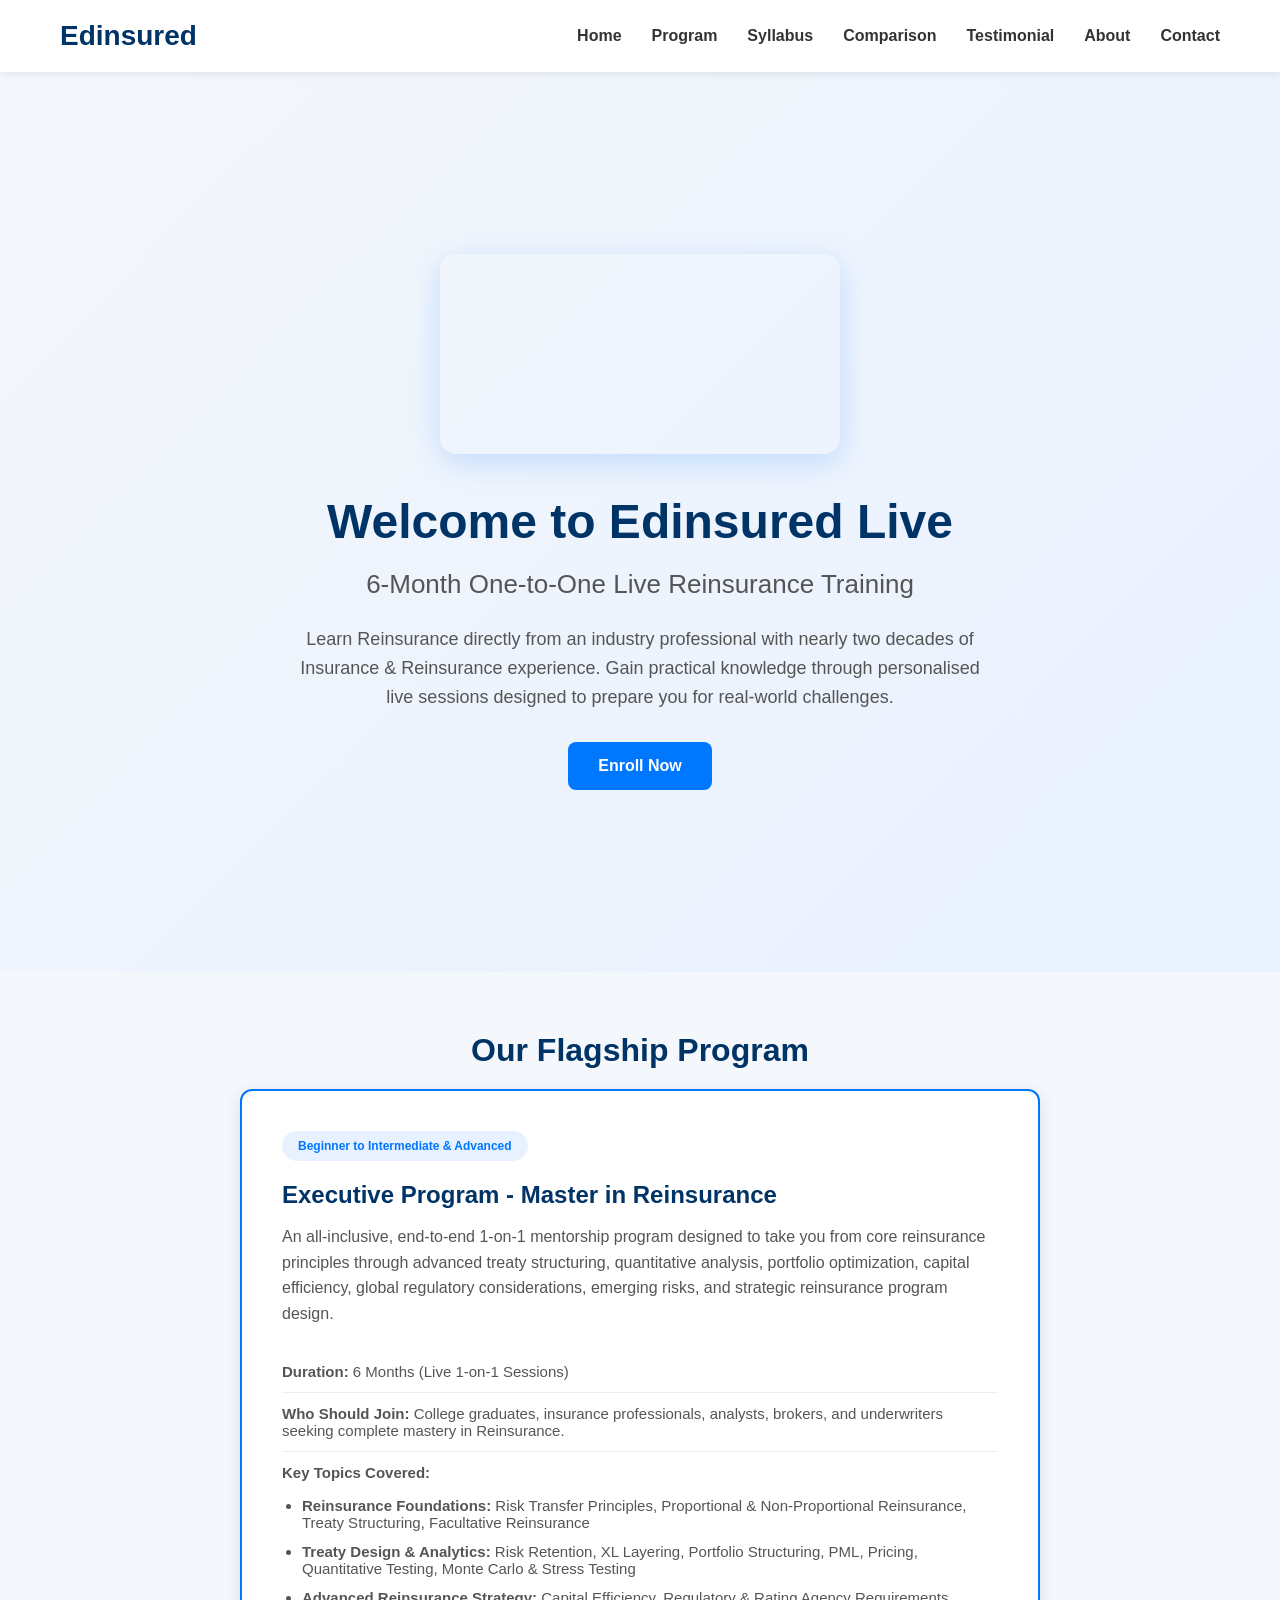
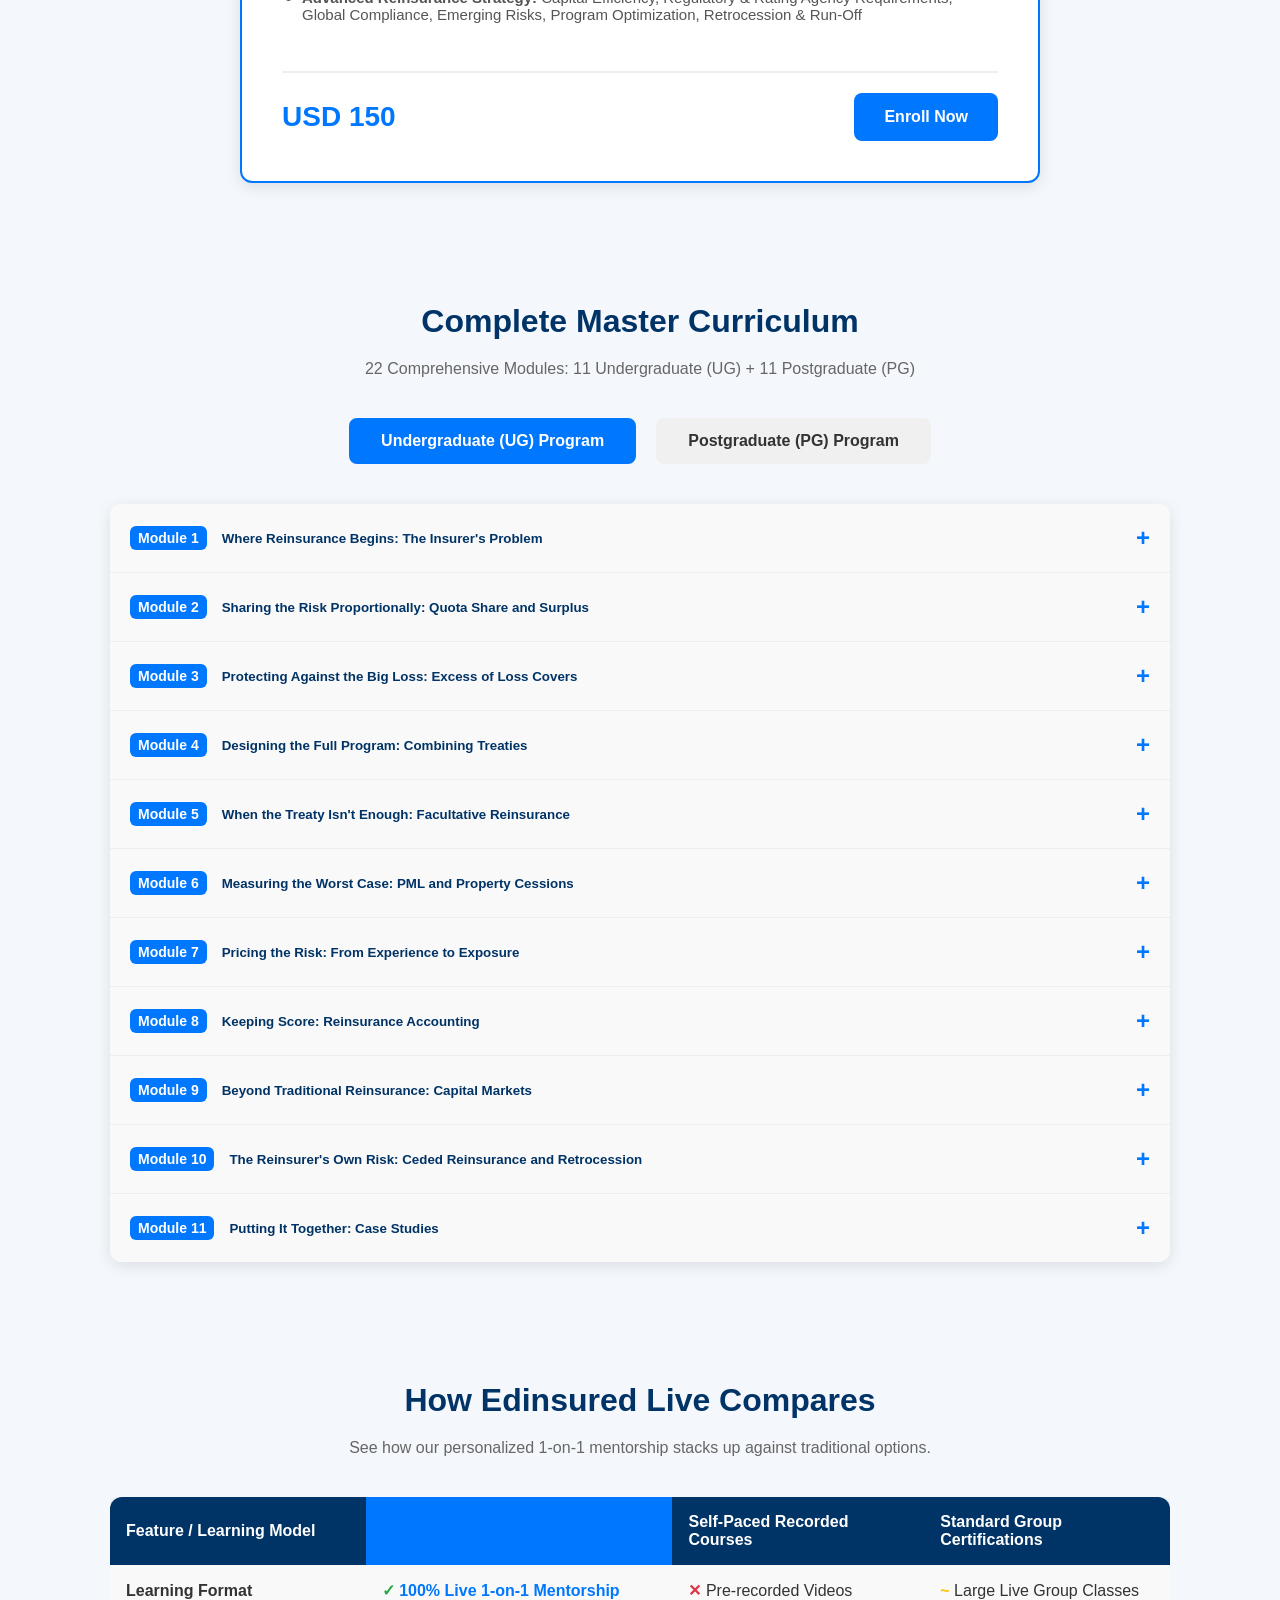
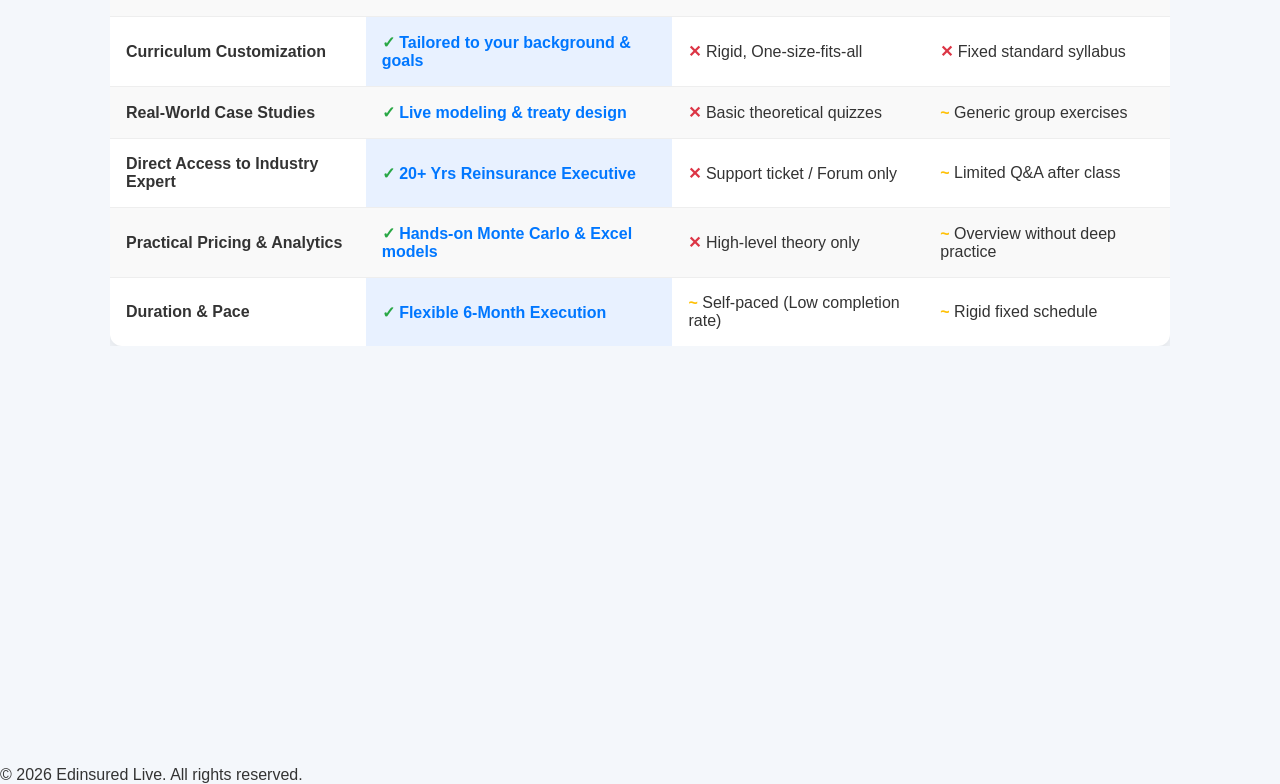
<file: index.html>
<!DOCTYPE html>
<html lang="en">
<head>
    <meta charset="UTF-8">
    <meta name="viewport" content="width=device-width, initial-scale=1.0">
    <title>Edinsured Live Reinsurance Training</title>
    <link rel="stylesheet" href="style.css">
</head>
<body>

    <header>
        <div class="logo">Edinsured</div>
        <nav>
            <a href="#hero">Home</a>
            <a href="#courses">Program</a>
            <a href="#syllabus">Syllabus</a>
            <a href="#syllabus-comparison">Comparison</a>
            <a href="#testimonials">Testimonial</a>
            <a href="#about">About</a>
            <a href="#contact">Contact</a>
        </nav>
    </header>

    <main>
        <!-- Hero Section -->
        <section id="hero">
            <video class="hero-video" autoplay muted playsinline>
                <source src="https://res.cloudinary.com/nr9kdftt/video/upload/v1786195511/Edinsured_Logo_vqvf2d.mp4" type="video/mp4">
            </video>
            <h1>Welcome to Edinsured Live</h1>
            <h2>6-Month One-to-One Live Reinsurance Training</h2>
            <p>Learn Reinsurance directly from an industry professional with nearly two decades of Insurance & Reinsurance experience. Gain practical knowledge through personalised live sessions designed to prepare you for real-world challenges.</p>
            <a href="#courses" class="btn">Enroll Now</a>
        </section>

        <!-- Executive Program Section -->
        <section id="courses" class="container">
            <h2 class="section-title">Our Flagship Program</h2>
            
            <div class="single-course-container">
                <div class="course-card featured">
                    <span class="badge badge-popular">Beginner to Intermediate & Advanced</span>
                    <h3>Executive Program - Master in Reinsurance</h3>
                    <p class="overview">An all-inclusive, end-to-end 1-on-1 mentorship program designed to take you from core reinsurance principles through advanced treaty structuring, quantitative analysis, portfolio optimization, capital efficiency, global regulatory considerations, emerging risks, and strategic reinsurance program design.</p>
                    
                    <ul class="course-details">
                        <li><strong>Duration:</strong> 6 Months (Live 1-on-1 Sessions)</li>
                        <li><strong>Who Should Join:</strong> College graduates, insurance professionals, analysts, brokers, and underwriters seeking complete mastery in Reinsurance.</li>
                        <li><strong>Key Topics Covered:</strong>
                            <ul>
                                <li><strong>Reinsurance Foundations:</strong> Risk Transfer Principles, Proportional & Non-Proportional Reinsurance, Treaty Structuring, Facultative Reinsurance</li>
                                <li><strong>Treaty Design & Analytics:</strong> Risk Retention, XL Layering, Portfolio Structuring, PML, Pricing, Quantitative Testing, Monte Carlo & Stress Testing</li>
                                <li><strong>Advanced Reinsurance Strategy:</strong> Capital Efficiency, Regulatory & Rating Agency Requirements, Global Compliance, Emerging Risks, Program Optimization, Retrocession & Run-Off</li>
                            </ul>
                        </li>
                    </ul>

                    <div class="card-footer">
                        <div class="price">USD 150</div>
                        <a href="#contact" class="btn">Enroll Now</a>
                    </div>
                </div>
            </div>
        </section>

        <!-- Detailed Full Curriculum Section -->
        <section id="syllabus" class="container">
            <h2 class="section-title">Complete Master Curriculum</h2>
            <p class="section-subtitle">22 Comprehensive Modules: 11 Undergraduate (UG) + 11 Postgraduate (PG)</p>

            <!-- Tabs for UG / PG -->
            <div class="curriculum-tabs">
                <button class="tab-btn active" data-tab="ug">Undergraduate (UG) Program</button>
                <button class="tab-btn" data-tab="pg">Postgraduate (PG) Program</button>
            </div>

            <!-- UG Program Accordion -->
            <div id="ug" class="tab-content active">
                <div class="accordion">
                    <!-- Module 1 UG -->
                    <div class="accordion-item">
                        <button class="accordion-header">
                            <span class="module-number">Module 1</span>
                            <span class="module-title">Where Reinsurance Begins: The Insurer's Problem</span>
                            <span class="accordion-toggle">+</span>
                        </button>
                        <div class="accordion-body">
                            <p><strong>Why does a primary insurer need to share risk before it ever signs a policy?</strong></p>
                            <ul>
                                <li>The Concept and Rationale of Reinsurance</li>
                                <li>How Reinsurance Differs from Insurance</li>
                                <li>Core Risk-Transfer Functions: Capacity, Stability, Catastrophe Protection</li>
                            </ul>
                        </div>
                    </div>

                    <!-- Module 2 UG -->
                    <div class="accordion-item">
                        <button class="accordion-header">
                            <span class="module-number">Module 2</span>
                            <span class="module-title">Sharing the Risk Proportionally: Quota Share and Surplus</span>
                            <span class="accordion-toggle">+</span>
                        </button>
                        <div class="accordion-body">
                            <p><strong>The first decision a cedant makes: how much of each risk to keep, and how much to pass on.</strong></p>
                            <ul>
                                <li>Quota Share Treaties</li>
                                <li>Surplus Treaties</li>
                                <li>Facultative-Obligatory Arrangements</li>
                            </ul>
                        </div>
                    </div>

                    <!-- Module 3 UG -->
                    <div class="accordion-item">
                        <button class="accordion-header">
                            <span class="module-number">Module 3</span>
                            <span class="module-title">Protecting Against the Big Loss: Excess of Loss Covers</span>
                            <span class="accordion-toggle">+</span>
                        </button>
                        <div class="accordion-body">
                            <p><strong>Once proportional sharing isn't enough, how does an insurer cap its exposure to a single event or a bad year?</strong></p>
                            <ul>
                                <li>Per Risk Excess of Loss</li>
                                <li>Per Event Excess of Loss</li>
                                <li>Stop Loss Excess of Loss</li>
                                <li>Aggregate Excess of Loss</li>
                                <li>Attachment Points and Layering</li>
                                <li>Pricing the Layer: Non-Proportional Premiums</li>
                                <li>Adjusting for Inflation: Stability and Indexation Clauses</li>
                            </ul>
                        </div>
                    </div>

                    <!-- Module 4 UG -->
                    <div class="accordion-item">
                        <button class="accordion-header">
                            <span class="module-number">Module 4</span>
                            <span class="module-title">Designing the Full Program: Combining Treaties</span>
                            <span class="accordion-toggle">+</span>
                        </button>
                        <div class="accordion-body">
                            <p><strong>In practice, no insurer relies on one structure. How are proportional and non-proportional covers layered together?</strong></p>
                            <ul>
                                <li>Quota Share Operating after Surplus</li>
                                <li>Per Risk XL after Surplus</li>
                                <li>Per Risk XL combined with Quota Share</li>
                                <li>Per Risk XL combined with Catastrophe XL</li>
                            </ul>
                        </div>
                    </div>

                    <!-- Module 5 UG -->
                    <div class="accordion-item">
                        <button class="accordion-header">
                            <span class="module-number">Module 5</span>
                            <span class="module-title">When the Treaty Isn't Enough: Facultative Reinsurance</span>
                            <span class="accordion-toggle">+</span>
                        </button>
                        <div class="accordion-body">
                            <p><strong>What happens when a single risk falls outside the treaty's automatic terms, and has to be negotiated one-by-one?</strong></p>
                            <ul>
                                <li>Proportional Facultative Placements</li>
                                <li>Non-Proportional Facultative Placements</li>
                                <li>The Mechanics of Placing a Facultative Risk</li>
                            </ul>
                        </div>
                    </div>

                    <!-- Module 6 UG -->
                    <div class="accordion-item">
                        <button class="accordion-header">
                            <span class="module-number">Module 6</span>
                            <span class="module-title">Measuring the Worst Case: PML and Property Cessions</span>
                            <span class="accordion-toggle">+</span>
                        </button>
                        <div class="accordion-body">
                            <p><strong>Before any of this works, someone has to estimate how bad the loss could actually get.</strong></p>
                            <ul>
                                <li>Probable Maximum Loss (PML) and Cession Decisions</li>
                                <li>Premium Allocation under Surplus Treaties</li>
                                <li>What Happens When the PML Estimate Is Wrong</li>
                            </ul>
                        </div>
                    </div>

                    <!-- Module 7 UG -->
                    <div class="accordion-item">
                        <button class="accordion-header">
                            <span class="module-number">Module 7</span>
                            <span class="module-title">Pricing the Risk: From Experience to Exposure</span>
                            <span class="accordion-toggle">+</span>
                        </button>
                        <div class="accordion-body">
                            <p><strong>How does a reinsurer decide what to charge for taking on this risk?</strong></p>
                            <ul>
                                <li>Burning Cost / Experience Rating</li>
                                <li>Exposure Rating</li>
                                <li>Pricing Catastrophe Excess of Loss</li>
                            </ul>
                        </div>
                    </div>

                    <!-- Module 8 UG -->
                    <div class="accordion-item">
                        <button class="accordion-header">
                            <span class="module-number">Module 8</span>
                            <span class="module-title">Keeping Score: Reinsurance Accounting</span>
                            <span class="accordion-toggle">+</span>
                        </button>
                        <div class="accordion-body">
                            <p><strong>Once the treaty is running, how is money tracked, reserved, and settled over time?</strong></p>
                            <ul>
                                <li>Underwriting Year Basis</li>
                                <li>Clean Cut (Accounting Year) Basis</li>
                                <li>Unearned Premium Reserves</li>
                                <li>Reinsurance Commission</li>
                            </ul>
                        </div>
                    </div>

                    <!-- Module 9 UG -->
                    <div class="accordion-item">
                        <button class="accordion-header">
                            <span class="module-number">Module 9</span>
                            <span class="module-title">Beyond Traditional Reinsurance: Capital Markets</span>
                            <span class="accordion-toggle">+</span>
                        </button>
                        <div class="accordion-body">
                            <p><strong>When traditional reinsurance capacity runs out, where else can risk go?</strong></p>
                            <ul>
                                <li>Reinsurance and Capital Markets</li>
                                <li>Alternative Risk Transfer (ART)</li>
                                <li>Capital Markets-Based Risk Transfer Solutions</li>
                            </ul>
                        </div>
                    </div>

                    <!-- Module 10 UG -->
                    <div class="accordion-item">
                        <button class="accordion-header">
                            <span class="module-number">Module 10</span>
                            <span class="module-title">The Reinsurer's Own Risk: Ceded Reinsurance and Retrocession</span>
                            <span class="accordion-toggle">+</span>
                        </button>
                        <div class="accordion-body">
                            <p><strong>The reinsurer who took on the risk now faces the same problem the original insurer had — what do they do with it?</strong></p>
                            <ul>
                                <li>Fundamentals of Ceded Reinsurance</li>
                                <li>Retrocessional and Reciprocity</li>
                                <li>Treaty Wordings in Practice</li>
                                <li>Market Cycles and Their Impact</li>
                                <li>Retention and Capacity Design</li>
                                <li>Fronting and Captive Structures</li>
                                <li>Legacy and Run-Off Management</li>
                                <li>Regulation of (Re)Insurance</li>
                                <li>Evaluating and Optimizing the Program</li>
                            </ul>
                        </div>
                    </div>

                    <!-- Module 11 UG -->
                    <div class="accordion-item">
                        <button class="accordion-header">
                            <span class="module-number">Module 11</span>
                            <span class="module-title">Putting It Together: Case Studies</span>
                            <span class="accordion-toggle">+</span>
                        </button>
                        <div class="accordion-body">
                            <p><strong>Applied learning through real-world examples</strong></p>
                            <ul>
                                <li>Applied case studies drawing on all UG modules</li>
                            </ul>
                        </div>
                    </div>
                </div>
            </div>

            <!-- PG Program Accordion -->
            <div id="pg" class="tab-content">
                <div class="accordion">
                    <!-- Module 1 PG -->
                    <div class="accordion-item">
                        <button class="accordion-header">
                            <span class="module-number">Module 1</span>
                            <span class="module-title">Where Structuring Begins: Deciding What to Keep</span>
                            <span class="accordion-toggle">+</span>
                        </button>
                        <div class="accordion-body">
                            <p><strong>Before any treaty is drafted, the cedant has to answer one question: how much risk do we hold, and how much do we pass on?</strong></p>
                            <ul>
                                <li>Structuring Risk Tiers: How Much Should You Keep?</li>
                                <li>The Three Pillars of Treaty Design: Proportional, Surplus, and Non-Proportional Covers</li>
                                <li>Why Structuring Is a Discipline Apart from Pricing and Risk Selection</li>
                                <li>Traps That Undermine Sound Treaty Design and How to Sidestep Them</li>
                                <li>Pulling It Together: The Core Principles Every Structurer Must Own</li>
                            </ul>
                        </div>
                    </div>

                    <!-- Module 2 PG -->
                    <div class="accordion-item">
                        <button class="accordion-header">
                            <span class="module-number">Module 2</span>
                            <span class="module-title">Extending the Design Across Time: Multi-Year and Aggregate Structures</span>
                            <span class="accordion-toggle">+</span>
                        </button>
                        <div class="accordion-body">
                            <p><strong>Once the basic shape is set, how does the structure hold up across multiple years and multiple lines — not just one renewal?</strong></p>
                            <ul>
                                <li>Time Horizon Decisions: The Case For and Against Multi-Year Commitments</li>
                                <li>Deploying Aggregate and Stop-Loss Covers as Precision Risk Tools</li>
                                <li>Weaving Together Extended-Term, Cross-Line, and Aggregate Architectures</li>
                                <li>Corridor Mechanics, Drop-Down Logic, and Layered Aggregate Construction</li>
                                <li>Ratchet Clauses in Action: Engineering Upward and Downward Adjustments</li>
                                <li>Deductible Structures Embedded Within Programs: Corridors, Aggregates, and Franchises</li>
                                <li>Designing Programs That Aggregate Risk Intelligently Across Multiple Classes</li>
                                <li>The Words That Bind: Critical Drafting Nuances in Extended-Term Contracts</li>
                            </ul>
                        </div>
                    </div>

                    <!-- Module 3 PG -->
                    <div class="accordion-item">
                        <button class="accordion-header">
                            <span class="module-number">Module 3</span>
                            <span class="module-title">Proving the Design Works: Quantitative Testing</span>
                            <span class="accordion-toggle">+</span>
                        </button>
                        <div class="accordion-body">
                            <p><strong>A structure isn't real until it's been tested against numbers. How do you model it, stress it, and prove its worth before it goes live?</strong></p>
                            <ul>
                                <li>The Analytical Engine Beneath Every Well-Designed Treaty</li>
                                <li>How to Model Retention Choices and Measure Capital Productivity</li>
                                <li>Testing Layer Performance Through Probabilistic Simulation</li>
                                <li>Beyond Loss Ratios: LCR, Expected Loss, and Treaty Return Metrics</li>
                                <li>From Blank Sheet to Working Model: Building a Treaty Tool in Excel</li>
                                <li>Stress-Testing Volatility Using VBA Automation and Monte Carlo Methods</li>
                                <li>Using What-If Scenario Frameworks to Calibrate Layer Trigger Points</li>
                                <li>Quantifying Accumulation and Clash Exposure Embedded in Program Layers</li>
                                <li>Designing Quantitative Frameworks for Hard-to-Model and Emerging Exposures</li>
                                <li>Judging a Program's True Worth: A Dual Lens of Numbers and Judgment</li>
                            </ul>
                        </div>
                    </div>

                    <!-- Module 4 PG -->
                    <div class="accordion-item">
                        <button class="accordion-header">
                            <span class="module-number">Module 4</span>
                            <span class="module-title">Scaling the Design Across a Whole Portfolio</span>
                            <span class="accordion-toggle">+</span>
                        </button>
                        <div class="accordion-body">
                            <p><strong>A single treaty rarely stands alone. How does the structure change once it has to serve an entire multi-line book?</strong></p>
                            <ul>
                                <li>Portfolio Anatomy: How Your Book Composition Shapes Structural Decisions</li>
                                <li>Clash Cover Architecture for Correlated Multi-Line Exposures</li>
                                <li>Choosing Between Breadth and Depth: Horizontal vs. Vertical Program Structures</li>
                                <li>Built-In Flexibility: Adjustable Terms, Swing Premiums, and Restatement Provisions</li>
                                <li>The Logic Behind Cross-Line Extended-Term Structures and Their Trade-Offs</li>
                                <li>Inside the Mechanics: How Corridors, Drop-Downs, and Aggregates Actually Work</li>
                                <li>Reload Features and Reinstatement Provisions: Keeping the Program Alive After Loss</li>
                            </ul>
                        </div>
                    </div>

                    <!-- Module 5 PG -->
                    <div class="accordion-item">
                        <button class="accordion-header">
                            <span class="module-number">Module 5</span>
                            <span class="module-title">Filling the Gaps: Where Facultative Reinsurance Enters</span>
                            <span class="accordion-toggle">+</span>
                        </button>
                        <div class="accordion-body">
                            <p><strong>Even a well-built treaty has gaps. When and how does facultative reinsurance step in to cover what the treaty doesn't?</strong></p>
                            <ul>
                                <li>Knowing When Facultative Solutions Belong Inside a Treaty Framework</li>
                                <li>Constructing Facultative Excess Layers That Sit Above Treaty Protection</li>
                                <li>Keeping Claims Handling Seamless Across Facultative and Treaty Recoveries</li>
                                <li>Using Facultative Covers Surgically at the Layer Level</li>
                                <li>Reconciling Both Recovery Streams on the Balance Sheet</li>
                                <li>Communication Standards and Documentation Discipline Between Program Layers</li>
                            </ul>
                        </div>
                    </div>

                    <!-- Module 6 PG -->
                    <div class="accordion-item">
                        <button class="accordion-header">
                            <span class="module-number">Module 6</span>
                            <span class="module-title">Surviving Outside Pressure: Regulators and Rating Agencies</span>
                            <span class="accordion-toggle">+</span>
                        </button>
                        <div class="accordion-body">
                            <p><strong>Once the structure works on paper, it still has to survive contact with regulators and rating agencies. What do they actually demand, and what happens when a structure gets it wrong?</strong></p>
                            <ul>
                                <li>Capital Regime Essentials: What Every Structurer Must Understand</li>
                                <li>Building Programs That Earn Capital Credit and Rating Confidence</li>
                                <li>Jurisdiction, Enforceability, and the Legal Risks Hidden in Treaty Wording</li>
                                <li>The Financial Logic of Commutation and What It Costs to Get Wrong</li>
                                <li>Drafting Reinstatement and Exhaustion Language That Holds Up Under Loss</li>
                                <li>Clash Cover Provisions and Aggregation Controls That Protect Program Intent</li>
                                <li>Indexed and Parametric Structures: Design Discipline for Non-Traditional Triggers</li>
                                <li>When Treaties Behave Like Derivatives: Accounting and Disclosure Implications</li>
                                <li>Currency Exposure and the Structural Complexities of International Programs</li>
                                <li>One Global Treaty or Many Local Ones? The Case for Each Approach</li>
                                <li>Navigating State Pools, FAIR Plans, and Residual Market Mechanisms</li>
                                <li>Reading the Cycle: Adapting Program Architecture to Market Conditions</li>
                                <li>Translating Capital Efficiency Goals into Concrete Structural Decisions</li>
                                <li>Where Reinsurance Structuring Sits Within an Enterprise Risk Framework</li>
                                <li>Choosing the Right Scope: When a Single Line Deserves Its Own Treaty</li>
                                <li>Designing Reinsurance for Products That Don't Yet Have a Loss History</li>
                                <li>Structural Continuity Through Acquisitions, Book Transfers, and Run-Off</li>
                                <li>Operating Across Multiple Supervisory Regimes: RBC, Solvency II, APRA, and ICS</li>
                                <li>Enabling Fronting Arrangements and Captive Vehicles Through Treaty Design</li>
                                <li>Satisfying Risk Transfer Requirements Under IFRS 17 and U.S. GAAP</li>
                                <li>Extracting Maximum Capital Recognition Within Regulatory Boundaries</li>
                                <li>What Rating Agencies Actually Look For and How to Structure Accordingly</li>
                                <li>Why Capital Relief Calculations So Often Go Wrong</li>
                                <li>Making Capital Modeling an Active Part of the Structuring Process</li>
                            </ul>
                        </div>
                    </div>

                    <!-- Module 7 PG -->
                    <div class="accordion-item">
                        <button class="accordion-header">
                            <span class="module-number">Module 7</span>
                            <span class="module-title">Turning Compliance into an Advantage: Capital Efficiency</span>
                            <span class="accordion-toggle">+</span>
                        </button>
                        <div class="accordion-body">
                            <p><strong>Surviving regulation is the floor. How does a structurer actually use capital rules and rating methodology to make the program more efficient, not just compliant?</strong></p>
                            <ul>
                                <li>Mapping the Regulatory Capital Terrain for Reinsurance Practitioners</li>
                                <li>Unlocking Capital Credit: The Mechanics Behind Reinsurance Recognition</li>
                                <li>What the Major Rating Agencies Reward and What They Penalise</li>
                                <li>Turning Treaty Choices into Measurable Capital Efficiency Gains</li>
                                <li>Working Intelligently Within Regulatory Boundaries to Optimise Outcomes</li>
                                <li>Using Treaty Combinations to Drive Portfolio-Level Optimization</li>
                                <li>The Dual Efficiency Test: Does the Structure Pay in Cost and Capital Terms?</li>
                                <li>Embedding ESG Commitments and Reputational Considerations into Structural Choices</li>
                            </ul>
                        </div>
                    </div>

                    <!-- Module 8 PG -->
                    <div class="accordion-item">
                        <button class="accordion-header">
                            <span class="module-number">Module 8</span>
                            <span class="module-title">Crossing Borders: Designing for Global Compliance</span>
                            <span class="accordion-toggle">+</span>
                        </button>
                        <div class="accordion-body">
                            <p><strong>What changes when the same program has to satisfy regulators in more than one country at once?</strong></p>
                            <ul>
                                <li>The Solvency and Capital Frameworks That Structurers Cannot Afford to Ignore</li>
                                <li>Engineering Structures That Serve Both Risk Transfer and Compliance Goals</li>
                                <li>Cross-Border Treaty Design: Constraints to Avoid and Opportunities to Exploit</li>
                                <li>Designing Around Regulatory Capital Floors Without Compromising Protection</li>
                                <li>What Regulators Expect to See: Reporting, Disclosure, and Documentation</li>
                                <li>Building for Multi-Jurisdictional Harmony in International Programs</li>
                                <li>The Regulatory Road Ahead: Emerging Rules That Will Reshape Treaty Design</li>
                            </ul>
                        </div>
                    </div>

                    <!-- Module 9 PG -->
                    <div class="accordion-item">
                        <button class="accordion-header">
                            <span class="module-number">Module 9</span>
                            <span class="module-title">Designing for Risks That Don't Exist Yet</span>
                            <span class="accordion-toggle">+</span>
                        </button>
                        <div class="accordion-body">
                            <p><strong>The risks a program faced ten years ago aren't the risks it faces now. How does the structure adapt to cyber, climate, AI, and other risks with no track record?</strong></p>
                            <ul>
                                <li>Structuring for Cyber: Managing Digital Accumulation Through Treaty Design</li>
                                <li>Parametric Solutions for a Climate-Stressed World</li>
                                <li>Reinsuring the Invisible: Intangibles, IP, and Knowledge-Based Assets</li>
                                <li>Sovereign and Political Risk: Designing Across Borders and Unstable Environments</li>
                                <li>Taming Cyber Aggregation Through Purpose-Built Layer Architecture</li>
                                <li>Designing for Systemic Health Events When Loss Models Don't Exist</li>
                                <li>Green Energy and Climate Transition: A New Frontier for Treaty Structures</li>
                                <li>Liability Accumulation and the Social Inflation Challenge for Treaty Designers</li>
                                <li>Structuring for AI, Technology Platforms, and the IP Economy</li>
                                <li>Agricultural Risk and Climate Volatility: Matching Structure to Exposure Pattern</li>
                                <li>Systemic Economic and Financial Shocks: The Limits and Possibilities of Treaty Cover</li>
                                <li>Mass Casualty and Long-Tail Events: Structural Responses to Extreme Scenarios</li>
                                <li>Keeping Multi-Line Programs Coherent When Treaty Layers Multiply</li>
                                <li>Mapping Silent Accumulations Before They Become Structural Surprises</li>
                                <li>Inflation Adjustment, Currency Drift, and Financial Risk Provisions in Program Design</li>
                                <li>Defining the Event: How Aggregation Clause Wording Controls Everything</li>
                                <li>Reinstatement Clauses as Strategic Instruments, Not Just Boilerplate</li>
                                <li>Buffer Layers and Drop-Down Mechanics: Closing the Gaps in Program Design</li>
                                <li>Preventing Stacking and Managing Vertical Exhaustion Logic</li>
                                <li>The Broker as Architect: Strategic Influence in Complex Program Construction</li>
                            </ul>
                        </div>
                    </div>

                    <!-- Module 10 PG -->
                    <div class="accordion-item">
                        <button class="accordion-header">
                            <span class="module-number">Module 10</span>
                            <span class="module-title">Stepping Back: Treating the Whole Program as a Capital Tool</span>
                            <span class="accordion-toggle">+</span>
                        </button>
                        <div class="accordion-body">
                            <p><strong>Zooming out from individual layers — how does the entire program get judged and improved as one capital-management instrument?</strong></p>
                            <ul>
                                <li>Defining What Optimisation Actually Means When Structuring a Reinsurance Program</li>
                                <li>The Treaty as a Capital Instrument: Moving Beyond Pure Risk Transfer</li>
                                <li>Engineering Combined Ratio Improvement Through Structural Choices</li>
                                <li>Pressure-Testing Programs Across Stress Scenarios Before Renewal</li>
                                <li>Timing the Market: Aligning Treaty Renewal Decisions with Cycle Dynamics</li>
                                <li>Embedding Treaty Design Logic into the Broader Enterprise Risk Architecture</li>
                            </ul>
                        </div>
                    </div>

                    <!-- Module 11 PG -->
                    <div class="accordion-item">
                        <button class="accordion-header">
                            <span class="module-number">Module 11</span>
                            <span class="module-title">Building for What Comes Next</span>
                            <span class="accordion-toggle">+</span>
                        </button>
                        <div class="accordion-body">
                            <p><strong>The final question: will this structure still hold up under tomorrow's rules, tomorrow's shocks, and tomorrow's market?</strong></p>
                            <ul>
                                <li>The Macro Forces That Will Reshape How Treaties Are Built</li>
                                <li>Designing Programs That Remain Efficient Under Next-Generation Solvency Rules</li>
                                <li>Structural Resilience: Building Programs That Survive Tail Events and Regulatory Scrutiny</li>
                                <li>Protecting Structural Value Through Commutation Negotiations and Run-Off</li>
                                <li>Adaptive Architecture: Embedding Flexibility Without Losing Governance</li>
                                <li>The Structurer's Compass: A Unifying Framework for Excellence in Treaty Design</li>
                            </ul>
                        </div>
                    </div>
                </div>
            </div>
        </section>

        <!-- Syllabus Comparison Section -->
        <section id="syllabus-comparison" class="container">
            <h2 class="section-title">How Edinsured Live Compares</h2>
            <p class="section-subtitle">See how our personalized 1-on-1 mentorship stacks up against traditional options.</p>

            <div class="comparison-table-wrapper">
                <table class="comparison-table">
                    <thead>
                        <tr>
                            <th>Feature / Learning Model</th>
                            <th class="highlight-col">Edinsured Live (1-on-1)</th>
                            <th>Self-Paced Recorded Courses</th>
                            <th>Standard Group Certifications</th>
                        </tr>
                    </thead>
                    <tbody>
                        <tr>
                            <td><strong>Learning Format</strong></td>
                            <td class="highlight-col"><span class="check">✓</span> 100% Live 1-on-1 Mentorship</td>
                            <td><span class="cross">✕</span> Pre-recorded Videos</td>
                            <td><span class="neutral">~</span> Large Live Group Classes</td>
                        </tr>
                        <tr>
                            <td><strong>Curriculum Customization</strong></td>
                            <td class="highlight-col"><span class="check">✓</span> Tailored to your background & goals</td>
                            <td><span class="cross">✕</span> Rigid, One-size-fits-all</td>
                            <td><span class="cross">✕</span> Fixed standard syllabus</td>
                        </tr>
                        <tr>
                            <td><strong>Real-World Case Studies</strong></td>
                            <td class="highlight-col"><span class="check">✓</span> Live modeling & treaty design</td>
                            <td><span class="cross">✕</span> Basic theoretical quizzes</td>
                            <td><span class="neutral">~</span> Generic group exercises</td>
                        </tr>
                        <tr>
                            <td><strong>Direct Access to Industry Expert</strong></td>
                            <td class="highlight-col"><span class="check">✓</span> 20+ Yrs Reinsurance Executive</td>
                            <td><span class="cross">✕</span> Support ticket / Forum only</td>
                            <td><span class="neutral">~</span> Limited Q&A after class</td>
                        </tr>
                        <tr>
                            <td><strong>Practical Pricing & Analytics</strong></td>
                            <td class="highlight-col"><span class="check">✓</span> Hands-on Monte Carlo & Excel models</td>
                            <td><span class="cross">✕</span> High-level theory only</td>
                            <td><span class="neutral">~</span> Overview without deep practice</td>
                        </tr>
                        <tr>
                            <td><strong>Duration & Pace</strong></td>
                            <td class="highlight-col"><span class="check">✓</span> Flexible 6-Month Execution</td>
                            <td><span class="neutral">~</span> Self-paced (Low completion rate)</td>
                            <td><span class="neutral">~</span> Rigid fixed schedule</td>
                        </tr>
                    </tbody>
                </table>
            </div>
        </section>

        <section id="testimonials" class="container"></section>
        <section id="about" class="container"></section>
        <section id="contact" class="container"></section>
    </main>

    <footer>
        <p>&copy; 2026 Edinsured Live. All rights reserved.</p>
    </footer>

    <script src="script.js"></script>
</body>
</html>
</file>
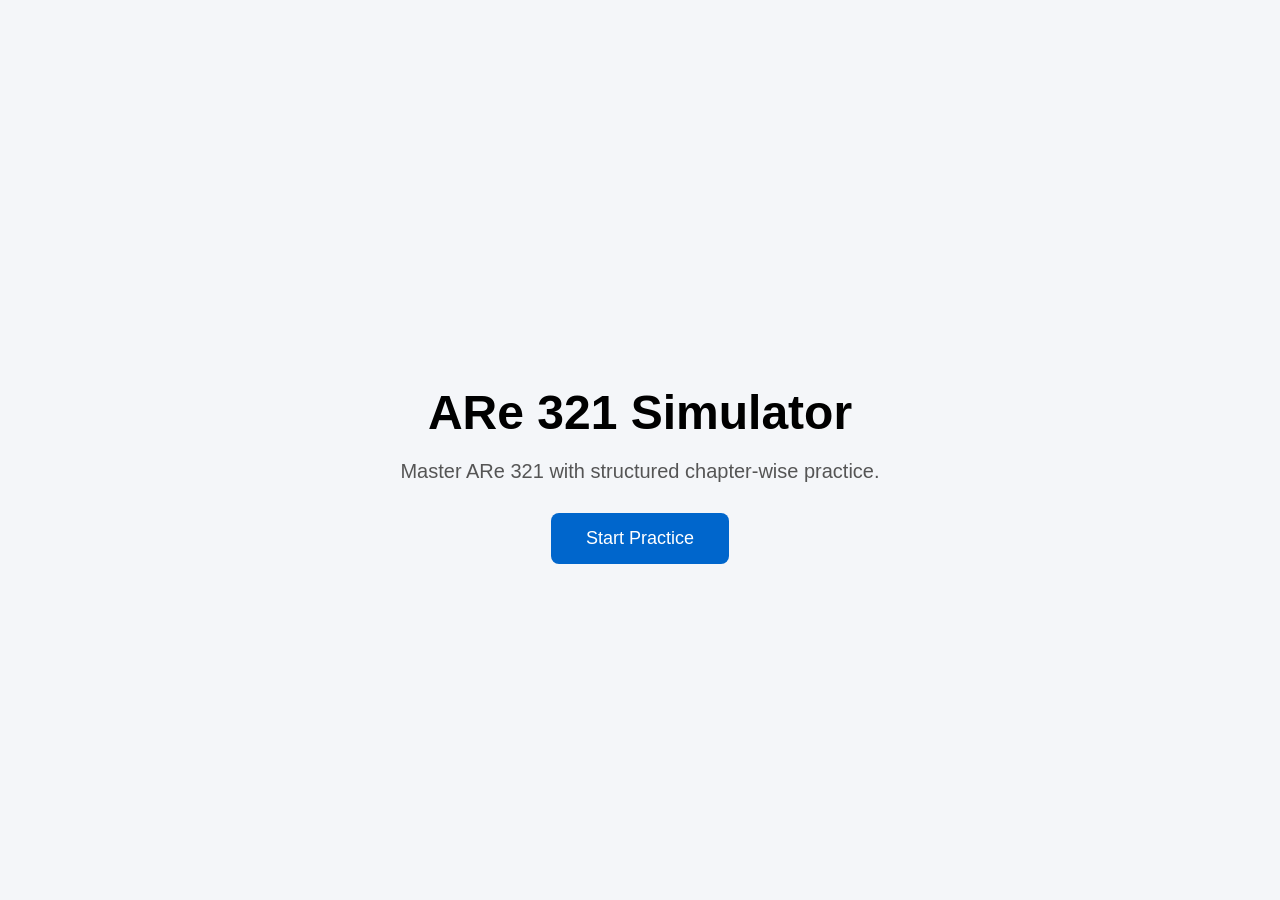
<file: are-simulator/index.html>
<!DOCTYPE html>
<html lang="en">
<head>
<meta charset="UTF-8">
<meta name="viewport" content="width=device-width, initial-scale=1.0">
<title>Associate in Reinsurance (ARe 321) Simulator</title>
<link rel="stylesheet" href="style.css">
</head>
<body>
<section>
<section class="hero">
<div class="hero-content">
<h1>ARe 321 Simulator</h1>
<p>Master ARe 321 with structured chapter-wise practice.</p>
<button class="start-btn">
Start Practice
</button>
</div>
</section>
</body>
</file>
<file: style.css>
* {
    box-sizing: border-box;
    margin: 0;
    padding: 0;
}

body {
    background-color: #f4f7fb;
    font-family: Arial, Helvetica, sans-serif;
    color: #333333;
}

header {
    display: flex;
    justify-content: space-between;
    align-items: center;
    padding: 20px 60px;
    background-color: #ffffff;
    box-shadow: 0 2px 8px rgba(0,0,0,0.08);
    position: sticky;
    top: 0;
    z-index: 100;
}

.logo {
    font-size: 28px;
    font-weight: bold;
    color: #003366;
}

nav {
    display: flex;
    gap: 30px;
}

nav a {
    text-decoration: none;
    color: #333333;
    font-weight: 600;
}

nav a:hover {
    color: #0077ff;
}

#hero {
    text-align: center;
    padding: 80px 20px;
    background: linear-gradient(135deg, #f4f7fb 0%, #e8f1ff 100%);
    min-height: 100vh;
    display: flex;
    flex-direction: column;
    justify-content: center;
    align-items: center;
}

/* Hero Video Styling */
#hero .hero-video {
    max-width: 400px;
    width: 100%;
    height: auto;
    margin-bottom: 40px;
    border-radius: 16px;
    box-shadow: 0 8px 32px rgba(0, 119, 255, 0.2);
    animation: fadeInDown 0.8s ease-out;
}

@keyframes fadeInDown {
    from {
        opacity: 0;
        transform: translateY(-30px);
    }
    to {
        opacity: 1;
        transform: translateY(0);
    }
}

@keyframes fadeInUp {
    from {
        opacity: 0;
        transform: translateY(30px);
    }
    to {
        opacity: 1;
        transform: translateY(0);
    }
}

#hero h1 {
    font-size: 48px;
    color: #003366;
    margin-bottom: 20px;
    animation: fadeInUp 0.8s ease-out 0.2s both;
}

#hero h2 {
    font-size: 26px;
    color: #555555;
    font-weight: normal;
    margin-bottom: 25px;
    animation: fadeInUp 0.8s ease-out 0.4s both;
}

#hero p {
    font-size: 18px;
    line-height: 1.6;
    max-width: 700px;
    margin: 0 auto 30px;
    color: #555555;
    animation: fadeInUp 0.8s ease-out 0.6s both;
}

.btn {
    display: inline-block;
    background-color: #0077ff;
    color: #ffffff;
    padding: 15px 30px;
    text-decoration: none;
    border-radius: 8px;
    font-weight: bold;
    transition: background-color 0.2s ease;
    cursor: pointer;
    border: none;
    animation: fadeInUp 0.8s ease-out 0.8s both;
}

.btn:hover {
    background-color: #0056b3;
    transform: translateY(-2px);
    box-shadow: 0 4px 12px rgba(0, 119, 255, 0.3);
}

.container {
    max-width: 1100px;
    margin: 0 auto;
    padding: 60px 20px;
}

.section-title {
    text-align: center;
    font-size: 32px;
    color: #003366;
    margin-bottom: 20px;
}

.section-subtitle {
    text-align: center;
    font-size: 16px;
    color: #666;
    margin-bottom: 40px;
}

/* Courses Section */
.single-course-container {
    display: flex;
    justify-content: center;
}

.course-card {
    background-color: #ffffff;
    border-radius: 12px;
    padding: 40px;
    box-shadow: 0 4px 16px rgba(0,0,0,0.1);
    max-width: 800px;
    transition: transform 0.3s ease, box-shadow 0.3s ease;
}

.course-card:hover {
    transform: translateY(-5px);
    box-shadow: 0 12px 32px rgba(0,0,0,0.15);
}

.course-card.featured {
    border: 2px solid #0077ff;
}

.badge {
    display: inline-block;
    padding: 8px 16px;
    border-radius: 20px;
    font-size: 12px;
    font-weight: bold;
    margin-bottom: 20px;
}

.badge-popular {
    background-color: #e8f1ff;
    color: #0077ff;
}

.course-card h3 {
    font-size: 24px;
    color: #003366;
    margin-bottom: 15px;
}

.course-card .overview {
    font-size: 16px;
    color: #555555;
    margin-bottom: 25px;
    line-height: 1.6;
}

.course-details {
    list-style: none;
    margin-bottom: 30px;
}

.course-details li {
    padding: 12px 0;
    border-bottom: 1px solid #eee;
    font-size: 15px;
    color: #555;
}

.course-details li:last-child {
    border-bottom: none;
}

.course-details ul {
    margin-left: 20px;
    margin-top: 10px;
    list-style: disc;
}

.course-details ul li {
    border-bottom: none;
    padding: 6px 0;
}

.card-footer {
    display: flex;
    justify-content: space-between;
    align-items: center;
    margin-top: 30px;
    padding-top: 20px;
    border-top: 2px solid #eee;
}

.price {
    font-size: 28px;
    font-weight: bold;
    color: #0077ff;
}

/* Curriculum Tabs */
.curriculum-tabs {
    display: flex;
    justify-content: center;
    gap: 20px;
    margin-bottom: 40px;
    flex-wrap: wrap;
}

.tab-btn {
    padding: 12px 30px;
    font-size: 16px;
    background-color: #f0f0f0;
    color: #333;
    border: 2px solid transparent;
    border-radius: 8px;
    cursor: pointer;
    transition: all 0.3s ease;
    font-weight: 600;
}

.tab-btn:hover {
    background-color: #e0e0e0;
}

.tab-btn.active {
    background-color: #0077ff;
    color: #ffffff;
    border-color: #0077ff;
}

/* Tab Content */
.tab-content {
    display: none;
}

.tab-content.active {
    display: block;
}

/* Accordion */
.accordion {
    background-color: #ffffff;
    border-radius: 12px;
    overflow: hidden;
    box-shadow: 0 4px 16px rgba(0,0,0,0.1);
}

.accordion-item {
    border-bottom: 1px solid #eee;
}

.accordion-item:last-child {
    border-bottom: none;
}

.accordion-header {
    width: 100%;
    padding: 20px;
    background-color: #f9f9f9;
    border: none;
    text-align: left;
    cursor: pointer;
    display: flex;
    align-items: center;
    gap: 15px;
    transition: background-color 0.3s ease;
    font-weight: 600;
}

.accordion-header:hover {
    background-color: #f0f0f0;
}

.accordion-header.active {
    background-color: #e8f1ff;
    color: #0077ff;
}

.module-number {
    display: inline-block;
    min-width: 50px;
    padding: 4px 8px;
    background-color: #0077ff;
    color: white;
    border-radius: 6px;
    text-align: center;
    font-size: 14px;
    font-weight: bold;
}

.accordion-header.active .module-number {
    background-color: #0077ff;
}

.module-title {
    flex: 1;
    color: #003366;
}

.accordion-header.active .module-title {
    color: #0077ff;
}

.accordion-toggle {
    font-size: 24px;
    color: #0077ff;
    transition: transform 0.3s ease;
}

.accordion-header.active .accordion-toggle {
    transform: rotate(45deg);
}

.accordion-body {
    max-height: 0;
    overflow: hidden;
    transition: max-height 0.3s ease;
}

.accordion-body.active {
    max-height: 1000px;
}

.accordion-body p {
    color: #555;
    margin: 15px 0;
    font-size: 16px;
}

.accordion-body ul {
    margin: 15px 0 15px 20px;
    list-style: disc;
}

.accordion-body li {
    color: #555;
    margin-bottom: 10px;
    line-height: 1.6;
    font-size: 15px;
}

/* Comparison Table */
.comparison-table-wrapper {
    overflow-x: auto;
}

.comparison-table {
    width: 100%;
    border-collapse: collapse;
    background-color: #ffffff;
    border-radius: 12px;
    overflow: hidden;
    box-shadow: 0 4px 16px rgba(0,0,0,0.1);
}

.comparison-table th {
    background-color: #003366;
    color: white;
    padding: 16px;
    text-align: left;
    font-weight: 600;
}

.comparison-table th.highlight-col {
    background-color: #0077ff;
}

.comparison-table td {
    padding: 16px;
    border-bottom: 1px solid #eee;
}

.comparison-table tr:last-child td {
    border-bottom: none;
}

.comparison-table tr:nth-child(odd) td {
    background-color: #f9f9f9;
}

.comparison-table .highlight-col {
    background-color: #e8f1ff;
    font-weight: 600;
    color: #0077ff;
}

.check {
    color: #28a745;
    font-weight: bold;
}

.cross {
    color: #dc3545;
    font-weight: bold;
}

.neutral {
    color: #ffc107;
    font-weight: bold;
}

/* Responsive Design */
@media (max-width: 768px) {
    header {
        flex-direction: column;
        padding: 15px 20px;
        gap: 15px;
    }

    nav {
        flex-wrap: wrap;
        justify-content: center;
        gap: 15px;
    }

    #hero {
        padding: 40px 20px;
    }

    #hero .hero-video {
        max-width: 300px;
        margin-bottom: 30px;
    }

    #hero h1 {
        font-size: 36px;
    }

    #hero h2 {
        font-size: 20px;
    }

    #hero p {
        font-size: 16px;
    }

    .section-title {
        font-size: 24px;
    }

    .course-card {
        padding: 25px;
    }

    .card-footer {
        flex-direction: column;
        gap: 15px;
        align-items: center;
    }

    .curriculum-tabs {
        flex-direction: column;
    }

    .tab-btn {
        width: 100%;
    }

    .accordion-header {
        flex-direction: column;
        align-items: flex-start;
    }

    .module-number {
        width: 100%;
        text-align: center;
    }

    .accordion-toggle {
        align-self: flex-end;
    }

    .comparison-table-wrapper {
        overflow-x: auto;
    }

    .comparison-table th,
    .comparison-table td {
        padding: 12px;
        font-size: 14px;
    }
}

@media (max-width: 480px) {
    #hero {
        padding: 30px 15px;
    }

    #hero .hero-video {
        max-width: 250px;
    }

    #hero h1 {
        font-size: 28px;
    }

    #hero h2 {
        font-size: 18px;
    }

    .course-card {
        padding: 20px;
    }

    .btn {
        padding: 12px 24px;
        font-size: 14px;
    }
}
</file>
<file: are-simulator/style.css>
body{
    margin:0;
    font-family:Arial, Helvetica, sans-serif;
    background:#f4f6f9;
}

.hero{
    height:100vh;
    display:flex;
    justify-content:center;
    align-items:center;
}

.hero-content{
    text-align:center;
}

.hero h1{
    font-size:48px;
    margin-bottom:15px;
}

.hero p{
    font-size:20px;
    color:#555;
    margin-bottom:30px;
}

.start-btn{
    padding:15px 35px;
    font-size:18px;
    border:none;
    border-radius:8px;
    background:#0066cc;
    color:white;
    cursor:pointer;
}

.start-btn:hover{
    background:#004fa3;
}
</file>
